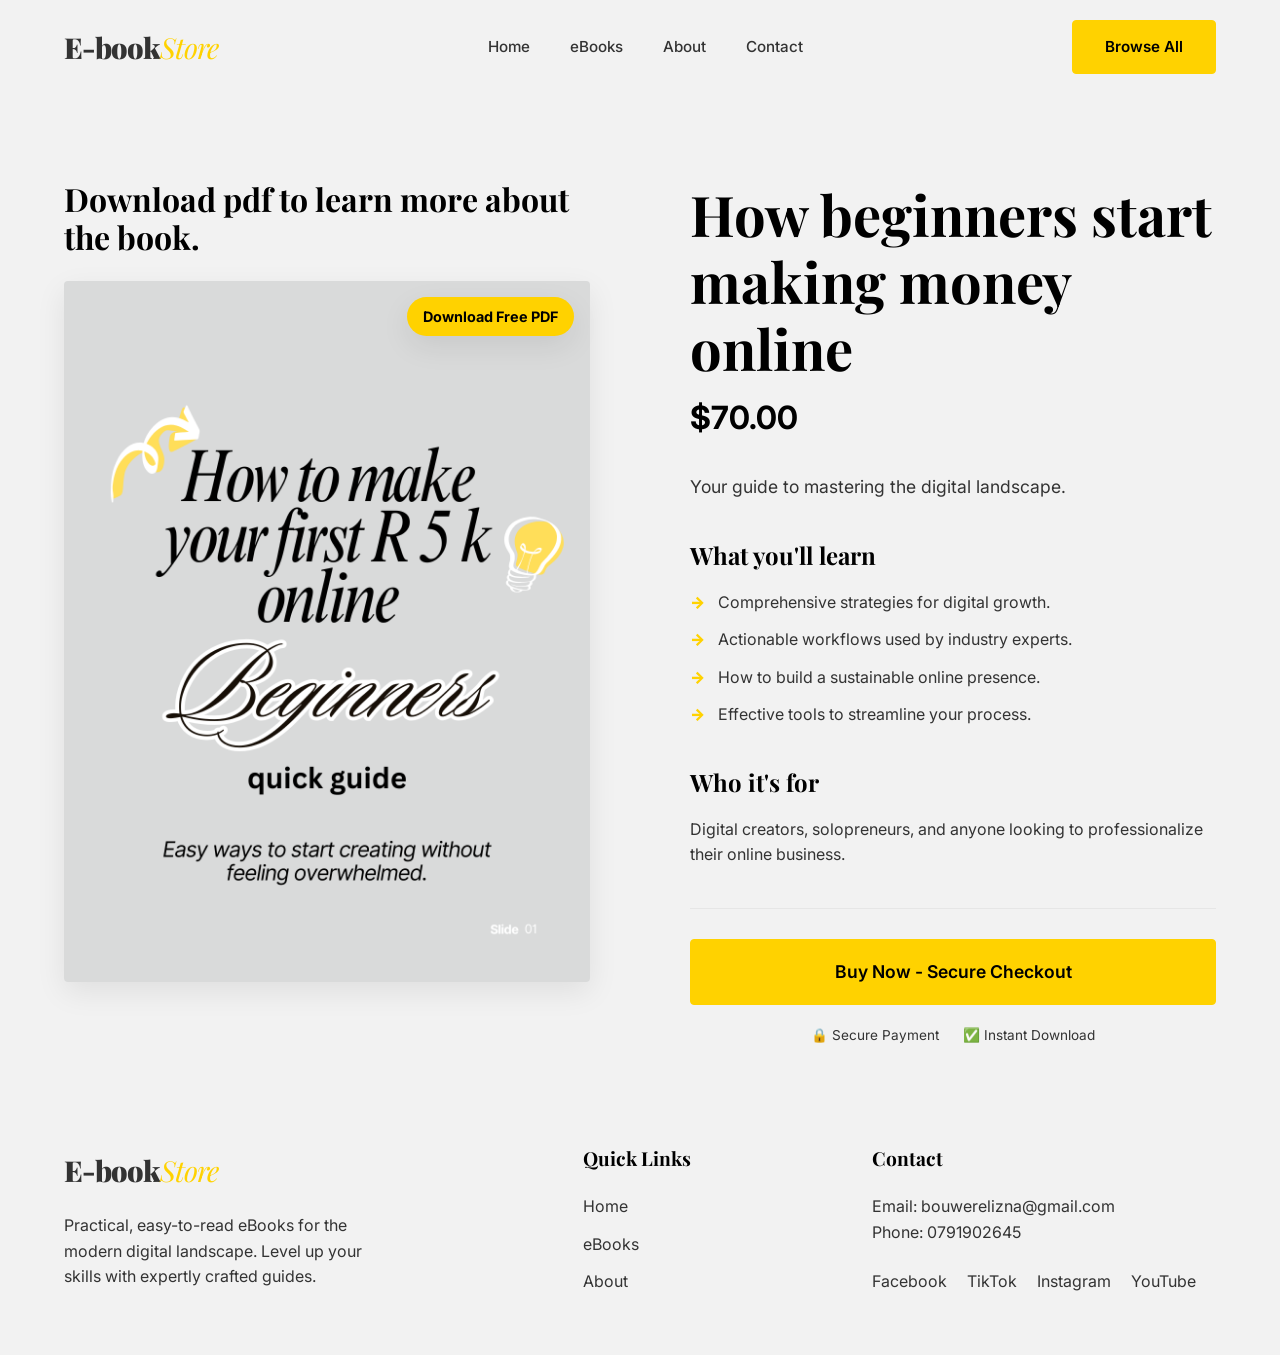
<file: product.html>
<!DOCTYPE html>
<html lang="en">

<head>
    <meta charset="UTF-8">
    <meta name="viewport" content="width=device-width, initial-scale=1.0">
    <title>Product Details | Product E-book Store</title>
    <link rel="stylesheet" href="styles.css">
    <link rel="preconnect" href="https://fonts.googleapis.com">
    <link rel="preconnect" href="https://fonts.gstatic.com" crossorigin>
    <link
        href="https://fonts.googleapis.com/css2?family=Inter:wght@300;400;500;600&family=Playfair+Display:ital,wght@0,400..900;1,400..900&display=swap"
        rel="stylesheet">
</head>

<body>
    <header class="navbar scrolled">
        <nav class="container">
            <a href="index.html" class="logo">E-book<span>Store</span></a>
            <ul class="nav-links">
                <li><a href="index.html">Home</a></li>
                <li><a href="ebooks.html">eBooks</a></li>
                <li><a href="index.html#about">About</a></li>
                <li><a href="#contact">Contact</a></li>
            </ul>
            <a href="ebooks.html" class="btn btn-primary">Browse All</a>
        </nav>
    </header>

    <main>
        <section class="product-page">
            <div class="container product-grid-detail">
                <div class="product-visual">
                    <img id="product-img" src="" alt="">
                </div>
                <div class="product-info-detail">
                    <h1 id="product-title">Loading...</h1>
                    <div class="product-price-detail" id="product-price">$0.00</div>
                    <p class="description" id="product-desc">Your guide to mastering the digital landscape.</p>

                    <div class="what-learned">
                        <h3>What you'll learn</h3>
                        <ul id="learn-list">
                            <li>Comprehensive strategies for digital growth.</li>
                            <li>Actionable workflows used by industry experts.</li>
                            <li>How to build a sustainable online presence.</li>
                            <li>Effective tools to streamline your process.</li>
                        </ul>
                    </div>

                    <div class="who-it-is-for">
                        <h3>Who it's for</h3>
                        <p id="target-audience">Digital creators, solopreneurs, and anyone looking to professionalize
                            their online business.</p>
                    </div>

                    <div class="payment-section">
                        <a href="#" class="btn btn-primary btn-full">Buy Now - Secure Checkout</a>
                        <div class="payment-badges">
                            <span class="badge-icon">🔒 Secure Payment</span>
                            <span class="badge-icon">✅ Instant Download</span>
                        </div>
                    </div>

                    <div class="guarantee">
                        <p><strong>100% Money-Back Guarantee</strong></p>
                        <p class="muted">If you don't find value in this eBook within 30 days, we'll refund your entire
                            purchase. No questions asked.</p>
                    </div>
                </div>
            </div>
        </section>
    </main>

    <footer id="contact">
        <div class="container">
            <div class="footer-grid">
                <div class="footer-info">
                    <a href="index.html" class="logo">E-book<span>Store</span></a>
                    <p>Practical, easy-to-read eBooks for the modern digital landscape. Level up your skills with
                        expertly crafted guides.</p>
                </div>
                <div class="footer-links">
                    <h3>Quick Links</h3>
                    <ul>
                        <li><a href="index.html">Home</a></li>
                        <li><a href="ebooks.html">eBooks</a></li>
                        <li><a href="index.html#about">About</a></li>
                    </ul>
                </div>
                <div class="footer-contact">
                    <h3>Contact</h3>
                    <p>Email: <a href="mailto:bouwerelizna@gmail.com">bouwerelizna@gmail.com</a></p>
                    <p>Phone: <a href="tel:0791902645">0791902645</a></p>
                    <div class="social-links">
                        <a href="https://www.facebook.com/elizna.bouwer.2025" target="_blank">Facebook</a>
                        <a href="https://www.tiktok.com/@elizna.ebooks" target="_blank">TikTok</a>
                        <a href="https://www.instagram.com/b.elizna/" target="_blank">Instagram</a>
                        <a href="https://www.youtube.com/@eliznaBouwer" target="_blank">YouTube</a>
                    </div>
                </div>
            </div>
        </div>
    </footer>

    <script src="app.js"></script>
    <script>
        document.addEventListener('DOMContentLoaded', () => {
            const params = new URLSearchParams(window.location.search);
            const productId = parseInt(params.get('id')) || 1;

            const products = [
                { id: 1, title: 'How beginners start making money online', price: 70, img: 'ebook-cover.png', pdfCover: 'cover page.png', pdf: 'Brown and White Modern Content Ideas for Beginners Carousel Instagram Post.pdf', buyLink: 'https://bouwerelizna.gumroad.com/l/nqwlda' },
                { id: 2, title: 'Scaling Your Brand', price: 0, img: 'https://images.unsplash.com/photo-1512820790803-83ca734da794?q=80&w=1000' },
                { id: 3, title: 'Mastering Focus', price: 0, img: 'https://images.unsplash.com/photo-1497633762265-9d179a990aa6?q=80&w=1000' }
            ];

            const p = products.find(x => x.id === productId) || products[0];

            document.getElementById('product-title').innerText = p.title;
            document.getElementById('product-price').innerText = `$${p.price.toFixed(2)}`;
            
            if (p.pdf) {
                const visualContainer = document.querySelector('.product-visual');
                visualContainer.innerHTML = `
                    <h3 style="margin-bottom: 1.5rem; font-family: var(--font-heading); font-size: 2rem;">Download pdf to learn more about the book.</h3>
                    <a href="${p.pdf}" target="_blank" download title="Click to download free preview" style="display: block; position: relative;">
                        <img src="${p.pdfCover || p.img}" alt="Preview: ${p.title}" style="transition: transform 0.3s ease; width: 100%; border-radius: var(--border-radius); box-shadow: var(--shadow-hover);">
                        <div style="position: absolute; top: 1rem; right: 1rem; background: var(--accent-primary); color: var(--text-primary); padding: 0.5rem 1rem; border-radius: 20px; font-weight: bold; font-size: 0.9rem; pointer-events: none; box-shadow: var(--shadow-hover);">Download Free PDF</div>
                    </a>
                `;
            } else {
                document.getElementById('product-img').src = p.img;
                document.getElementById('product-img').alt = p.title;
            }
            document.title = `${p.title} | Product E-book Store`;

            // Update Buy Now button to link to Gumroad if available
            if (p.buyLink) {
                const buyBtn = document.querySelector('.btn-full');
                if (buyBtn) {
                    buyBtn.href = p.buyLink;
                    buyBtn.target = '_blank';
                }
            }

            // Remove guarantee for the first ebook
            if (p.id === 1) {
                const guaranteeEl = document.querySelector('.guarantee');
                if (guaranteeEl) {
                    guaranteeEl.style.display = 'none';
                }
            }
        });
    </script>
</body>

</html>
</file>
<file: styles.css>
:root {
    /* Color Palette - Modern Yellow & Grey Scheme */
    --bg-primary: #F2F2F2; /* Very light grey */
    --bg-secondary: #FFFFFF; /* White for contrast */
    --bg-dark: #0A0A0A; /* Rich black for dark sections */
    
    --text-primary: #000000; /* Headings: Black */
    --text-body: #333333; /* Body: Dark grey */
    --text-on-dark: #FFFFFF; /* Text on black sections */
    
    --accent-primary: #FFD200; /* Warm modern yellow */
    --accent-hover: #E6BD00; /* Slightly darker yellow for hover */
    --accent-soft: rgba(255, 210, 0, 0.1);
    
    --border-subtle: #E0E0E0; /* Subtle grey lines */
    --white: #FFFFFF;

    /* Typography remains the same */
    --font-heading: 'Playfair Display', serif;
    --font-body: 'Inter', sans-serif;

    /* Spacing & Sizing */
    --container-width: 1200px;
    --section-padding: 100px 0;
    --border-radius: 4px; /* Slightly sharper for professional feel */
    --transition-smooth: all 0.3s cubic-bezier(0.4, 0, 0.2, 1);

    /* Shadows */
    --shadow-subtle: 0 4px 15px rgba(0, 0, 0, 0.04);
    --shadow-hover: 0 10px 30px rgba(0, 0, 0, 0.08);
}

* {
    margin: 0;
    padding: 0;
    box-sizing: border-box;
}

html {
    scroll-behavior: smooth;
}

body {
    font-family: var(--font-body);
    background-color: var(--bg-primary);
    color: var(--text-body);
    line-height: 1.6;
    overflow-x: hidden;
}

h1, h2, h3, h4 {
    color: var(--text-primary);
}

h1,
h2,
h3,
h4 {
    font-family: var(--font-heading);
    font-weight: 700;
    line-height: 1.2;
}

a {
    text-decoration: none;
    color: inherit;
    transition: var(--transition-smooth);
}

ul {
    list-style: none;
}

img {
    max-width: 100%;
    display: block;
}

.container {
    max-width: var(--container-width);
    margin: 0 auto;
    padding: 0 24px;
}

/* Navbar */
.navbar {
    position: fixed;
    top: 0;
    left: 0;
    width: 100%;
    z-index: 1000;
    padding: 20px 0;
    transition: var(--transition-smooth);
}

.navbar.scrolled {
    background-color: rgba(255, 255, 255, 0.98);
    backdrop-filter: blur(10px);
    padding: 15px 0;
    border-bottom: 1px solid var(--border-subtle);
}

.navbar .container {
    display: flex;
    justify-content: space-between;
    align-items: center;
}

.logo {
    font-family: var(--font-heading);
    font-size: 1.8rem;
    font-weight: 900;
    letter-spacing: -1px;
}

.logo span {
    color: var(--accent-primary);
    font-weight: 300;
    font-style: italic;
}

.nav-links {
    display: flex;
    gap: 40px;
}

.nav-links a {
    font-size: 0.95rem;
    font-weight: 500;
    color: var(--text-body);
}

.nav-links a:hover,
.nav-links a.active {
    color: var(--text-primary);
}

/* Buttons */
.btn {
    display: inline-block;
    padding: 14px 32px;
    font-weight: 500;
    border-radius: var(--border-radius);
    cursor: pointer;
    font-size: 0.95rem;
    transition: var(--transition-smooth);
    border: none;
}

.btn-primary {
    background-color: var(--accent-primary);
    color: var(--text-primary);
    border: 1px solid var(--accent-primary);
    font-weight: 600;
}

.btn-primary:hover {
    background-color: var(--accent-hover);
    border-color: var(--accent-hover);
    transform: translateY(-2px);
}

.btn-outline {
    background-color: transparent;
    color: var(--text-primary);
    border: 1px solid var(--text-primary);
}

.btn-outline:hover {
    background-color: var(--text-primary);
    color: var(--white);
    transform: translateY(-2px);
}

.btn-text {
    font-weight: 700;
    font-size: 0.9rem;
    color: var(--text-primary);
    border-bottom: 2px solid var(--accent-primary);
    padding-bottom: 2px;
}

.btn-text:hover {
    color: var(--accent-hover);
    border-bottom-color: var(--accent-hover);
}

.badge {
    display: inline-block;
    padding: 6px 16px;
    background-color: var(--accent-primary);
    color: var(--text-primary);
    border-radius: 2px;
    font-size: 0.8rem;
    font-weight: 700;
    text-transform: uppercase;
    letter-spacing: 1px;
    margin-bottom: 24px;
}

/* Sections */
section {
    padding: var(--section-padding);
}

.section-header {
    text-align: center;
    max-width: 600px;
    margin: 0 auto 60px;
}

.section-header h2 {
    font-size: 2.5rem;
    margin-bottom: 20px;
}

.section-header p {
    color: var(--text-body);
}

.section-footer {
    text-align: center;
    margin-top: 60px;
}

/* Hero */
.hero {
    padding-top: 180px;
    padding-bottom: 100px;
}

.hero-grid {
    display: grid;
    grid-template-columns: 1fr 1fr;
    align-items: center;
    gap: 80px;
}

.hero-content h1 {
    font-size: 4.5rem;
    margin-bottom: 24px;
}

.hero-content .lead {
    font-size: 1.25rem;
    color: var(--text-body);
    margin-bottom: 40px;
    max-width: 500px;
}

.hero-btns {
    display: flex;
    gap: 20px;
}

.hero-image .image-wrapper {
    position: relative;
    border-radius: var(--border-radius);
    overflow: hidden;
    box-shadow: var(--shadow-hover);
}

.hero-image img {
    width: 100%;
    height: 500px;
    object-fit: cover;
    transition: var(--transition-smooth);
}

/* Product Cards */
.product-grid {
    display: grid;
    grid-template-columns: repeat(auto-fill, minmax(320px, 1fr));
    gap: 40px;
}

.product-card {
    background-color: var(--bg-secondary);
    border-radius: var(--border-radius);
    overflow: hidden;
    transition: var(--transition-smooth);
    border: 1px solid var(--border-subtle);
    box-shadow: var(--shadow-subtle);
}

.product-card:hover {
    transform: translateY(-10px);
    box-shadow: var(--shadow-hover);
}

.product-image {
    height: 280px;
    overflow: hidden;
}

.product-image img {
    width: 100%;
    height: 100%;
    object-fit: cover;
    transition: var(--transition-smooth);
}

.product-card:hover .product-image img {
    transform: scale(1.05);
}

.product-details {
    padding: 30px;
}

.product-details h3 {
    font-size: 1.5rem;
    margin-bottom: 12px;
}

.product-details p {
    color: var(--text-body);
    font-size: 0.95rem;
    margin-bottom: 24px;
}

.product-footer {
    display: flex;
    justify-content: space-between;
    align-items: center;
}

.product-footer .price {
    font-weight: 700;
    font-size: 1.2rem;
}

/* About Section */
.about {
    background-color: var(--bg-secondary);
}

.about-grid {
    display: grid;
    grid-template-columns: 1fr 1fr;
    gap: 100px;
    align-items: center;
}

.about-image img {
    border-radius: var(--border-radius);
    box-shadow: var(--shadow-hover);
}

.about-content h2 {
    font-size: 3rem;
    margin-bottom: 30px;
}

.about-content p {
    margin-bottom: 20px;
    color: var(--text-body);
}

.about-stats {
    display: flex;
    gap: 60px;
    margin-top: 40px;
}

.stat span {
    display: block;
    font-size: 2.5rem;
    font-family: var(--font-heading);
    font-weight: 900;
    color: var(--accent-primary);
}

.stat p {
    font-size: 0.9rem;
    margin-bottom: 0;
}

/* Testimonials */
.testimonials {
    background-color: var(--white);
}

.testimonial-grid {
    display: grid;
    grid-template-columns: 1fr 1fr;
    gap: 40px;
}

.testimonial-card {
    padding: 40px;
    background-color: var(--bg-primary);
    border-radius: var(--border-radius);
    position: relative;
}

.testimonial-card::before {
    content: '“';
    position: absolute;
    top: 20px;
    left: 20px;
    font-size: 4rem;
    font-family: var(--font-heading);
    color: rgba(197, 160, 89, 0.1);
}

.testimonial-card p {
    font-size: 1.1rem;
    font-style: italic;
    margin-bottom: 30px;
    position: relative;
    color: var(--text-body);
}

.testimonial-user strong {
    display: block;
    font-size: 1rem;
    color: var(--text-primary);
}

.testimonial-user span {
    font-size: 0.85rem;
    color: var(--text-body);
    opacity: 0.8;
}

/* CTA */
.cta-card {
    background-color: var(--bg-dark);
    color: var(--text-on-dark);
    padding: 80px;
    border-radius: var(--border-radius);
    text-align: center;
}

.cta-card h2 {
    font-size: 3.5rem;
    margin-bottom: 20px;
}

.cta-card p {
    font-size: 1.2rem;
    margin-bottom: 40px;
    opacity: 0.8;
}

/* Product Detail Page */
.product-page {
    padding-top: 180px;
    padding-bottom: 100px;
}

.product-grid-detail {
    display: grid;
    grid-template-columns: 1fr 1fr;
    gap: 100px;
    align-items: start;
}

.product-visual img {
    width: 100%;
    border-radius: var(--border-radius);
    box-shadow: var(--shadow-hover);
}

.product-info-detail h1 {
    font-size: 3.5rem;
    margin-bottom: 10px;
}

.product-price-detail {
    font-size: 2rem;
    font-weight: 700;
    color: var(--text-primary);
    margin-bottom: 30px;
}

.product-info-detail .description {
    font-size: 1.1rem;
    color: var(--text-body);
    margin-bottom: 40px;
}

.what-learned,
.who-it-is-for {
    margin-bottom: 40px;
}

.what-learned h3,
.who-it-is-for h3 {
    font-size: 1.5rem;
    margin-bottom: 20px;
}

.what-learned ul {
    display: flex;
    flex-direction: column;
    gap: 12px;
}

.what-learned li {
    position: relative;
    padding-left: 28px;
    color: var(--text-body);
}

.what-learned li::before {
    content: '→';
    position: absolute;
    left: 0;
    color: var(--accent-primary);
    font-weight: 900;
}

.payment-section {
    padding-top: 30px;
    border-top: 1px solid rgba(0, 0, 0, 0.05);
}

.btn-full {
    width: 100%;
    text-align: center;
    font-size: 1.1rem;
    padding: 18px;
    margin-bottom: 20px;
}

.payment-badges {
    display: flex;
    gap: 24px;
    justify-content: center;
}

.badge-icon {
    font-size: 0.85rem;
    color: var(--text-muted);
    display: flex;
    align-items: center;
    gap: 6px;
}

.guarantee {
    margin-top: 50px;
    background-color: var(--bg-secondary);
    padding: 30px;
    border-radius: var(--border-radius);
    border: 1px dashed var(--border-subtle);
}

.guarantee p {
    margin-bottom: 10px;
}

.guarantee .muted {
    font-size: 0.9rem;
    opacity: 0.7;
}

@media (max-width: 900px) {
    .product-grid-detail {
        grid-template-columns: 1fr;
        gap: 60px;
    }
}

.footer-grid {
    display: grid;
    grid-template-columns: 2fr 1fr 1.5fr;
    gap: 60px;
    margin-bottom: 60px;
}

.footer-info p {
    margin-top: 20px;
    color: var(--text-body);
    max-width: 300px;
}

.footer-links h3,
.footer-contact h3 {
    font-size: 1.2rem;
    margin-bottom: 24px;
    color: var(--text-primary);
}

.footer-links ul {
    display: flex;
    flex-direction: column;
    gap: 12px;
}

.footer-links a {
    color: var(--text-body);
}

.footer-links a:hover {
    color: var(--text-primary);
    text-decoration: underline;
    text-decoration-color: var(--accent-primary);
}

.footer-contact p {
    color: var(--text-body);
}

.footer-contact a:hover {
    color: var(--text-primary);
    text-decoration: underline;
    text-decoration-color: var(--accent-primary);
}

.social-links {
    display: flex;
    gap: 20px;
    margin-top: 24px;
}

.footer-bottom {
    padding-top: 30px;
    border-top: 1px solid rgba(0, 0, 0, 0.05);
    text-align: center;
    font-size: 0.9rem;
    color: var(--text-muted);
}

@media (max-width: 1024px) {
    .hero-content h1 {
        font-size: 3.5rem;
    }

    .hero-grid,
    .about-grid {
        gap: 40px;
    }
}

@media (max-width: 768px) {
    section {
        padding: 60px 0;
    }

    .nav-links,
    .navbar .btn {
        display: none;
    }

    .hero-grid,
    .about-grid,
    .testimonial-grid {
        grid-template-columns: 1fr;
    }

    .hero-content {
        text-align: center;
        order: 2;
    }

    .hero-content .lead {
        margin: 0 auto 40px;
    }

    .hero-btns {
        justify-content: center;
    }

    .hero-image {
        order: 1;
    }

    .hero-content h1 {
        font-size: 2.8rem;
    }

    .about-content {
        text-align: center;
    }

    .about-stats {
        justify-content: center;
    }

    .cta-card {
        padding: 40px 20px;
    }

    .cta-card h2 {
        font-size: 2.2rem;
    }

    .footer-grid {
        grid-template-columns: 1fr;
        gap: 40px;
    }
}
</file>
